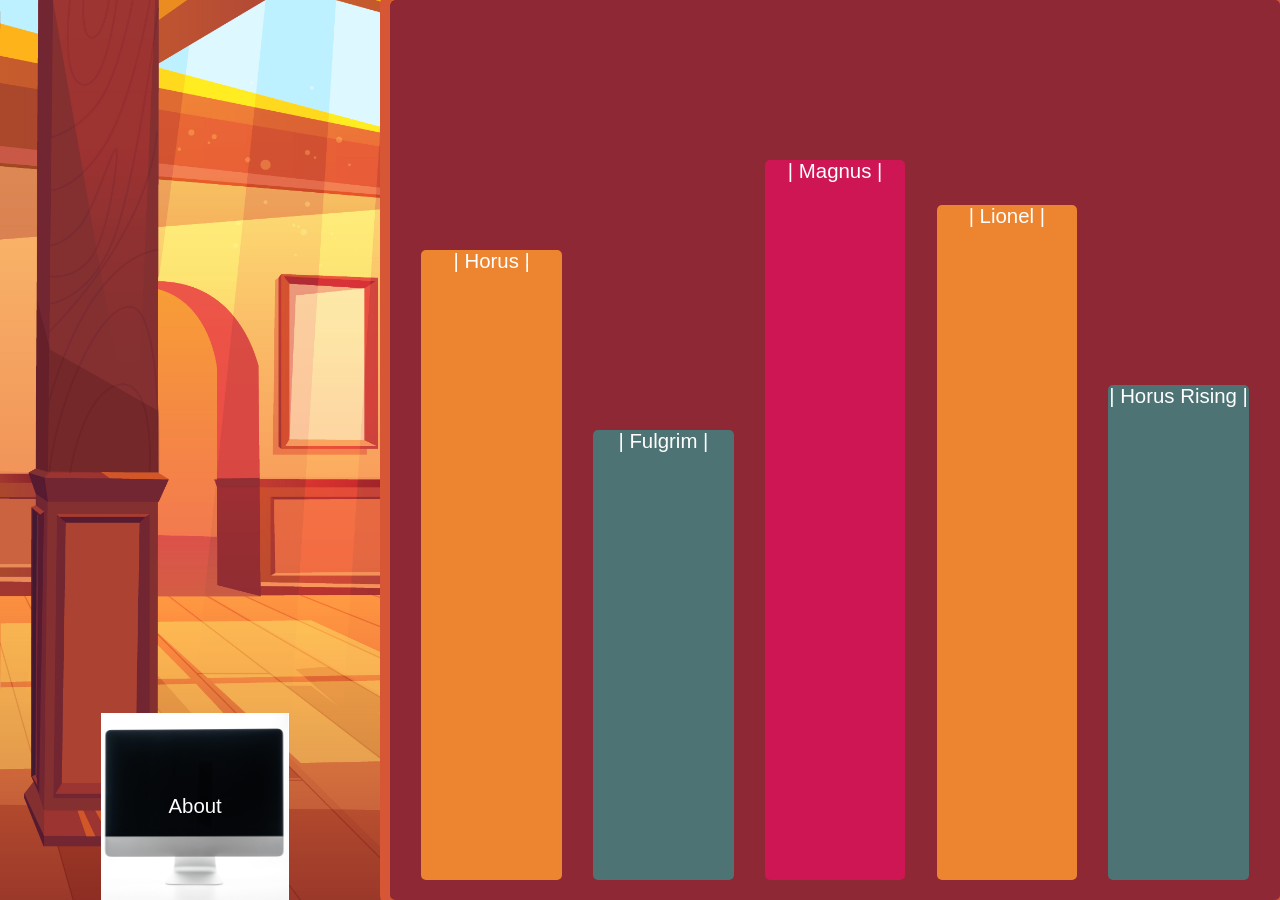
<file: index.html>
<!doctype html> 
<html lang="en"> 
  <head> 
    <meta charset="utf-8"> 
    <meta name="viewport" content="width=device-width, initial-scale=1.0"> 
    <title>Primarchs of Warhammer</title> <link rel="stylesheet" href="css.css"> 
  </head> 
  <body> 
    <a href="About.html" class="box-Computer">About<img src="hand.png" alt="Sliding hand" class="hand_reach"></a>
    <a class="side-box">
      <a class="box-Horus book-spine" href="Horus.html">| Horus |<img src="hand.png" alt="Sliding hand" class="hand_reach"></a> 
      <a class="box-Angron book-spine" href="Magnus.html">| Magnus |<img src="hand.png" alt="Sliding hand" class="hand_reach"></a> 
      <a class="box-Fulgrim book-spine" href="Fulgrim.html">| Fulgrim |<img src="hand.png" alt="Sliding hand" class="hand_reach"></a>
      <a class="box-Lionel book-spine" href="Lionel.html">| Lionel |<img src="hand.png" alt="Sliding hand" class="hand_reach"></a> 
      <a class="box-Magnus book-spine" href="HorusRising.html">| Horus Rising |<img src="hand.png" alt="Sliding hand" class="hand_reach"></a> 
    </a>
  </body> 
</html>
</file>
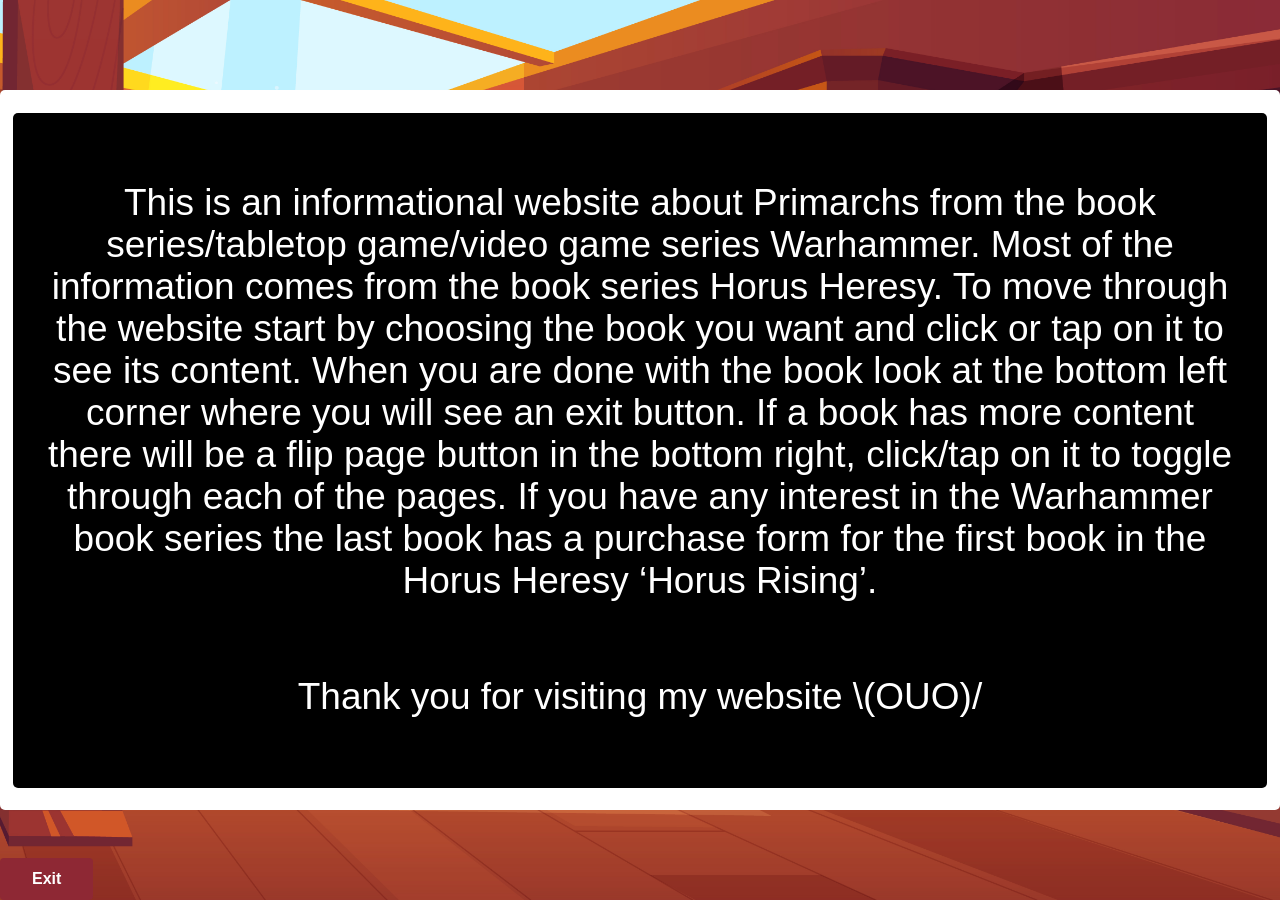
<file: About.html>
<!doctype html>
<html lang="en">
<head>
    <meta charset="utf-8">
    <meta name="viewport" content="width=device-width, initial-scale=1.0">
    <title>Primarchs of Warhammer</title>
    <link rel="stylesheet" href="book.css">
    <script defer src="react.js"></script>
</head>
<body>
    <div class = "computer_edge"></div>
    <div class = "computer_screen move_middle smaller_text">
    <p>This is an informational website about Primarchs from the book series/tabletop game/video game series Warhammer. 
        Most of the information comes from the book series Horus Heresy. To move through the website start by choosing the 
        book you want and click or tap on it to see its content. When you are done with the book look at the bottom left corner 
        where you will see an exit button. If a book has more content there will be a flip page button in the bottom right, click/tap 
        on it to toggle through each of the pages. If you have any interest in the Warhammer book series the last book has a purchase 
        form for the first book in the Horus Heresy ‘Horus Rising’.</p>
    <p>Thank you for visiting my website \(OUO)/</p>
    </div>
    <a class = "go_back_btn" href = "index.html">
      Exit
    </a>
</body>
</html>
</file>
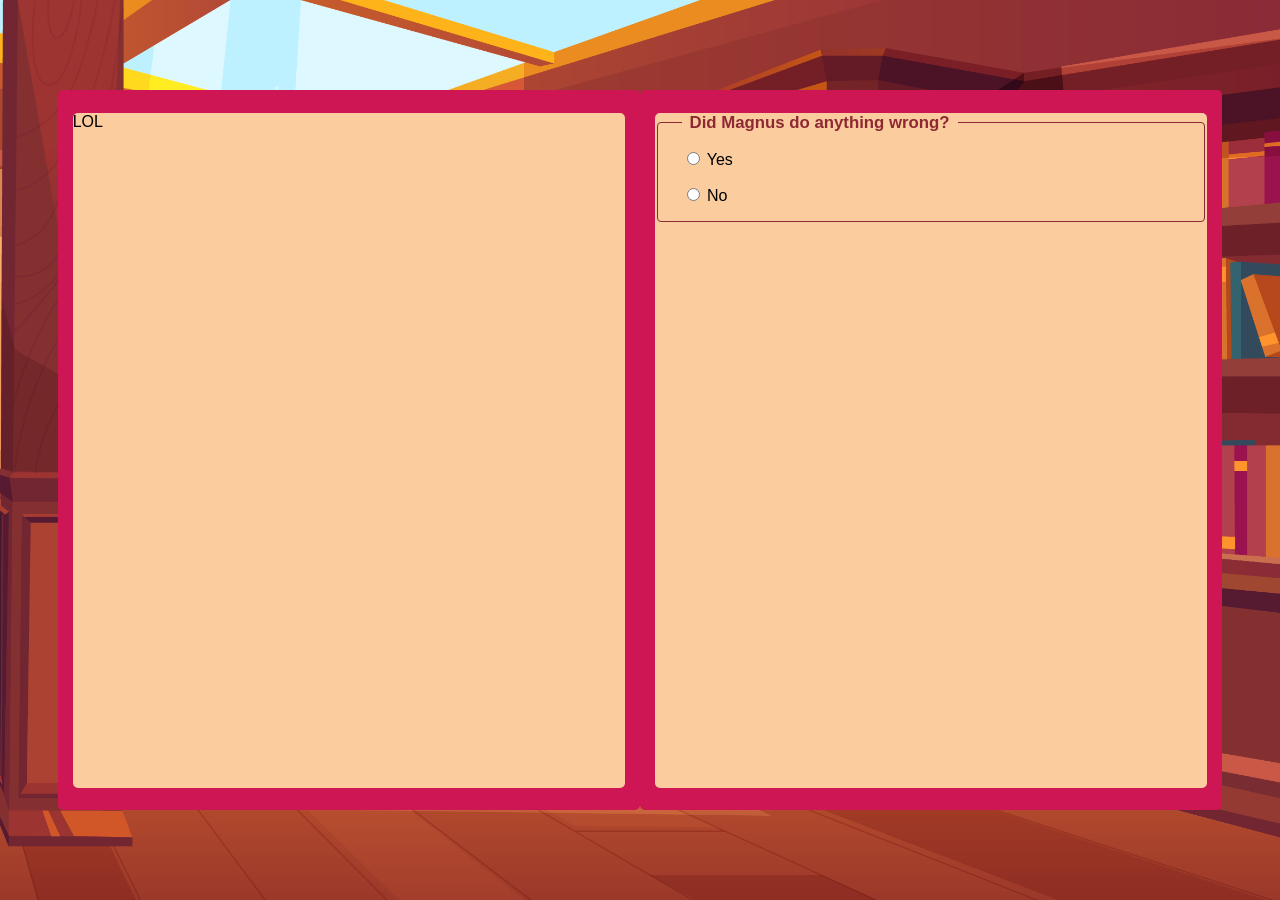
<file: Angron.html>
<!doctype html>
<html lang="en">
<head>
    <meta charset="utf-8">
    <meta name="viewport" content="width=device-width, initial-scale=1.0">
    <title>Primarchs of Warhammer</title>
    <link rel="stylesheet" href="book.css">
    <script defer src="react.js"></script>
</head>
<body>
    <div class = "left_cover" style="background-color: #CE1654;"></div>
    <div class = "left_page">LOL</div>
    <div class = "right_cover" style="background-color: #CE1654;"></div>
    <div class = "right_page">
        <fieldset id="choice_buttons">
        <legend>Did Magnus do anything wrong?</legend>
            <label><input type="radio" name="choice" value="y"> Yes</label>
            <label><input type="radio" name="choice" value="n"> No</label>
        </fieldset>
        <p id="choice-feedback"></p>
    </div>
</body>
</html>
</file>
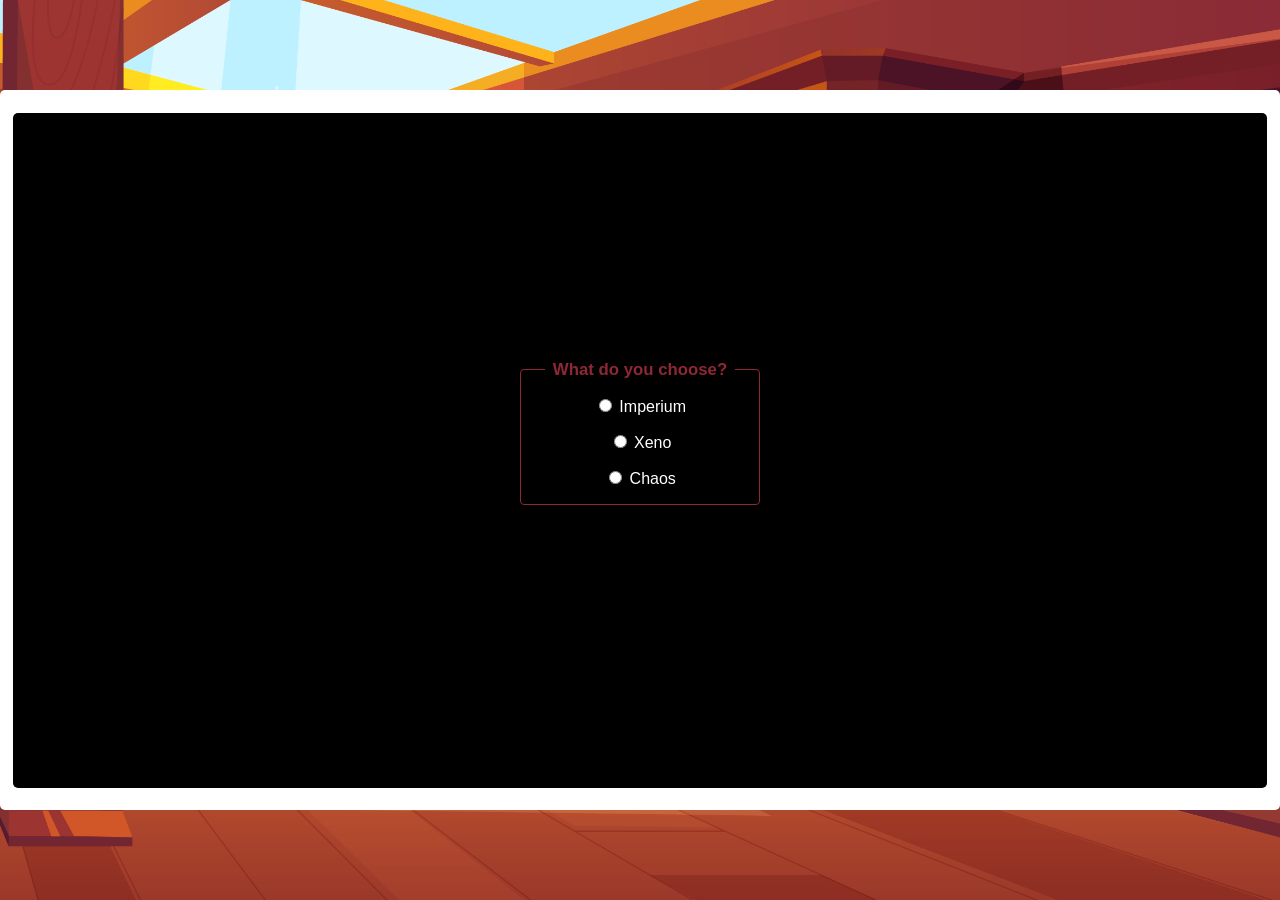
<file: computer.html>
<!doctype html>
<html lang="en">
<head>
    <meta charset="utf-8">
    <meta name="viewport" content="width=device-width, initial-scale=1.0">
    <title>Primarchs of Warhammer</title>
    <link rel="stylesheet" href="book.css">
    <script defer src="react.js"></script>
</head>
<body>
    <div class = "computer_edge"></div>
    <div class = "computer_screen move_middle">
    <div class="form-group check-group">
    <fieldset id="choice_buttons">
    <legend>What do you choose?</legend>
        <label><input type="radio" name="size" value="im"> Imperium</label>
        <label><input type="radio" name="size" value="xs"> Xeno</label>
        <label><input type="radio" name="size" value="cs"> Chaos</label>
    </fieldset>
    <p id="choice-feedback"></p>
    </div>
    </div>
</body>
</html>
</file>
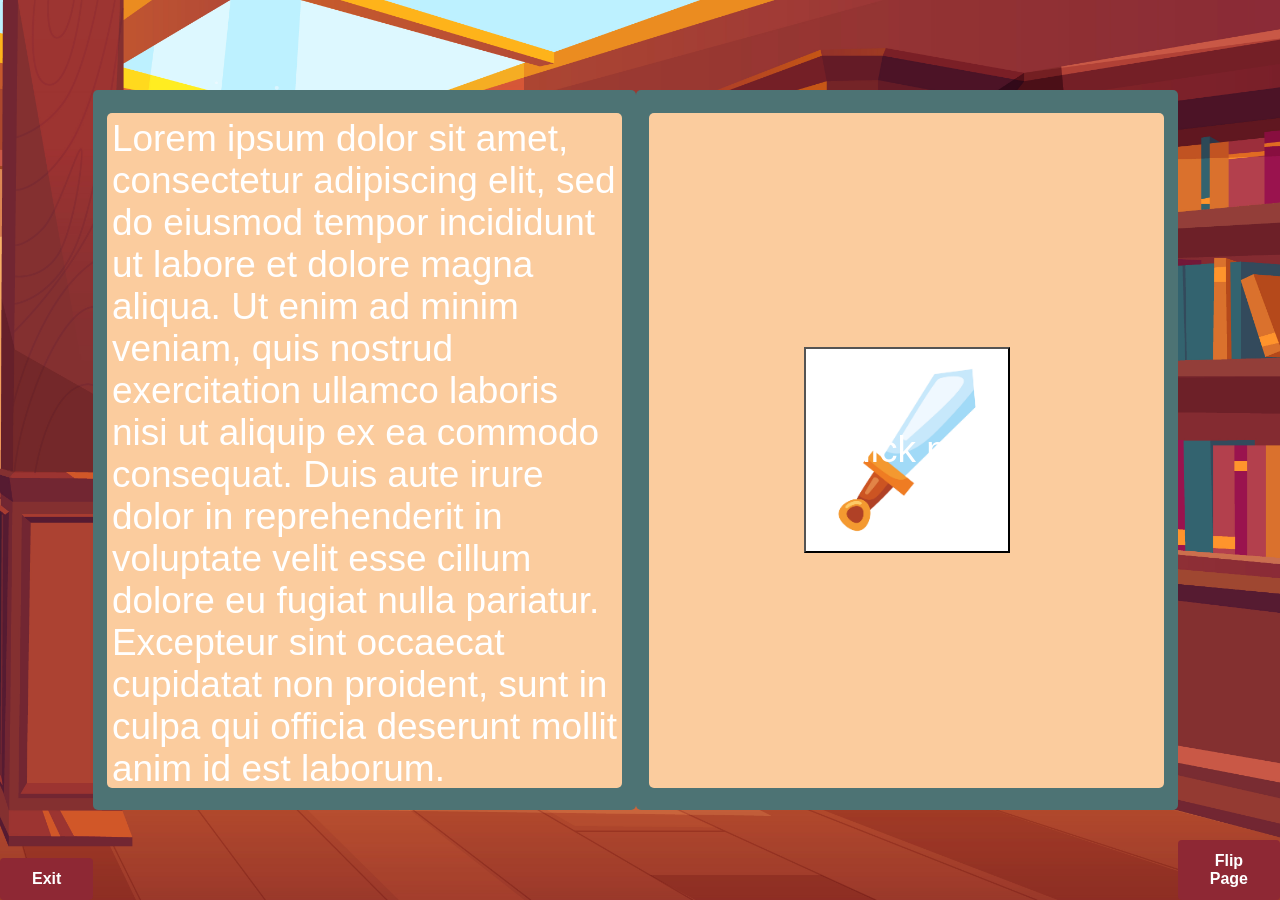
<file: Fulgrim.html>
<!doctype html>
<html lang="en">
<head>
    <meta charset="utf-8">
    <meta name="viewport" content="width=device-width, initial-scale=1.0">
    <title>Primarchs of Warhammer</title>
    <link rel="stylesheet" href="book.css">
    <script defer src="react.js"></script>
</head>
<body>
    <div class = "left_cover" style="background-color: #4D7374;"></div>
    <div class = "left_page smaller_text">
        Lorem ipsum dolor sit amet, consectetur adipiscing elit, sed do eiusmod tempor incididunt ut labore et dolore magna aliqua. Ut enim ad minim veniam, quis nostrud exercitation ullamco laboris nisi ut aliquip ex ea commodo consequat. Duis aute irure dolor in reprehenderit in voluptate velit esse cillum dolore eu fugiat nulla pariatur. Excepteur sint occaecat cupidatat non proident, sunt in culpa qui officia deserunt mollit anim id est laborum.
    </div>
    <div class = "left_page smaller_text p" style="z-index: 2;">
      p
    </div>
    <div class = "right_cover" style="background-color: #4D7374;"></div>
    <div class="right_page move_middle">
        <button class="sword smaller_text" id="swrd">
            <p id="sword_text">Click me</p>
        </button>
    </div>
    <div class = "right_page smaller_text p" style="z-index: 2;">
            p
    </div>
    <a class = "go_back_btn" href = "index.html">
      Exit
    </a>
    <button type="button" class = "flip_btn">
      Flip Page
    </button>

    <div id="modal">
        <div class="modal__window smaller_text">
            <p>>:D</p> 
        </div>
    </div>
</body>
</html>
</file>
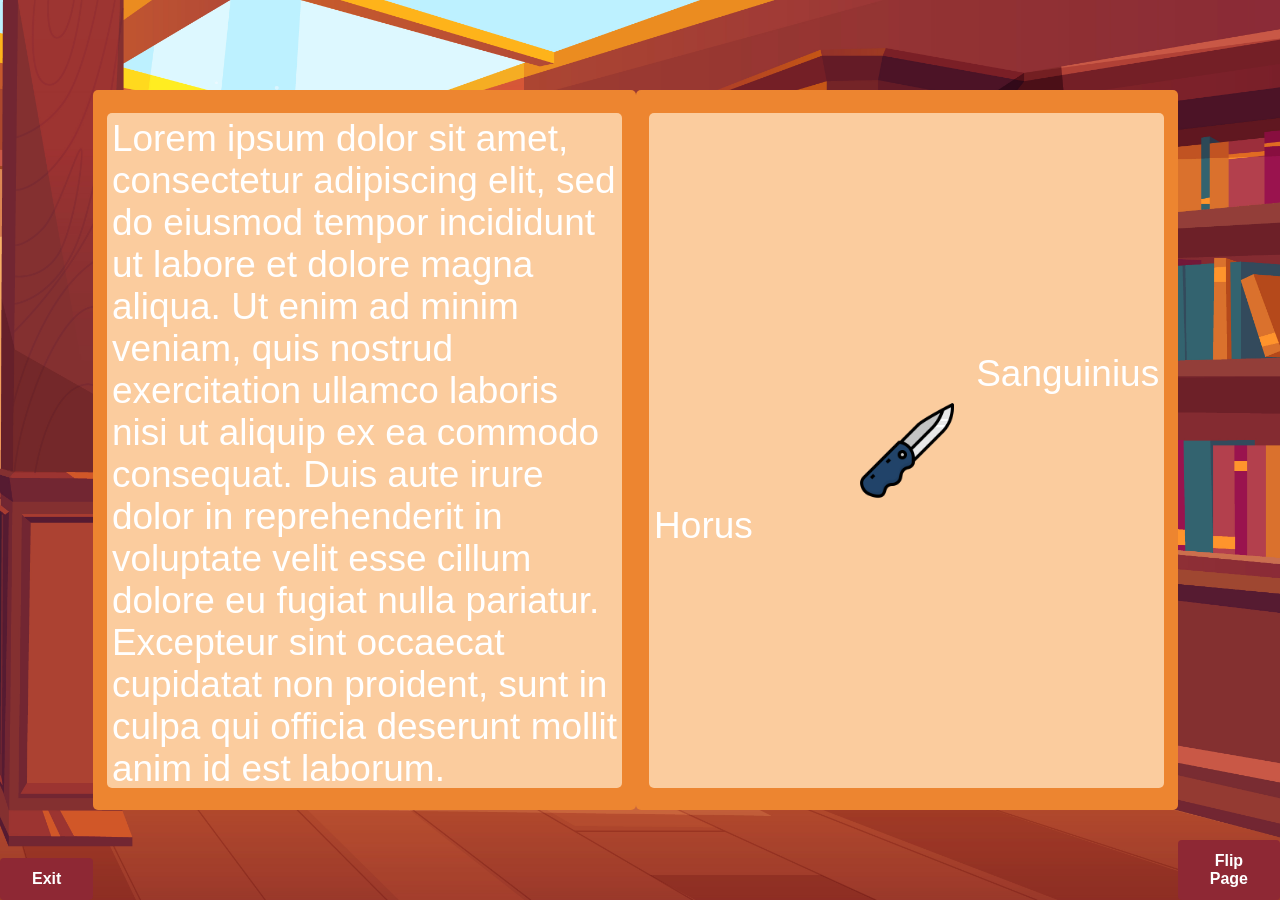
<file: Horus.html>
<!doctype html>
<html lang="en">
<head>
    <meta charset="utf-8">
    <meta name="viewport" content="width=device-width, initial-scale=1.0">
    <title>Primarchs of Warhammer</title>
    <link rel="stylesheet" href="book.css">
    <script defer src="react.js"></script>
</head>
<body>
    <div class = "left_cover" style="background-color: #ED8530;"></div>
    <div class = "left_page smaller_text">Lorem ipsum dolor sit amet, consectetur adipiscing elit, sed do eiusmod tempor incididunt ut labore et dolore magna aliqua. Ut enim ad minim veniam, quis nostrud exercitation ullamco laboris nisi ut aliquip ex ea commodo consequat. Duis aute irure dolor in reprehenderit in voluptate velit esse cillum dolore eu fugiat nulla pariatur. Excepteur sint occaecat cupidatat non proident, sunt in culpa qui officia deserunt mollit anim id est laborum.</div>
    <div class = "left_page smaller_text p" style="z-index: 2;">
      p
    </div>
    <div class = "right_cover" style="background-color: #ED8530;"></div>
    <div class = "right_page move_middle">
        <p class="top-right smaller_text">Sanguinius</p>
        <div class="knife"></div>
        <p class="bottom-left smaller_text">Horus</p>
    </div>
    <div class = "right_page smaller_text p" style="z-index: 2;">
            p
    </div>
    <a class = "go_back_btn" href = "index.html">
      Exit
    </a>
    <button type="button" class = "flip_btn">
      Flip Page
    </button>
</body>
</html>
</file>
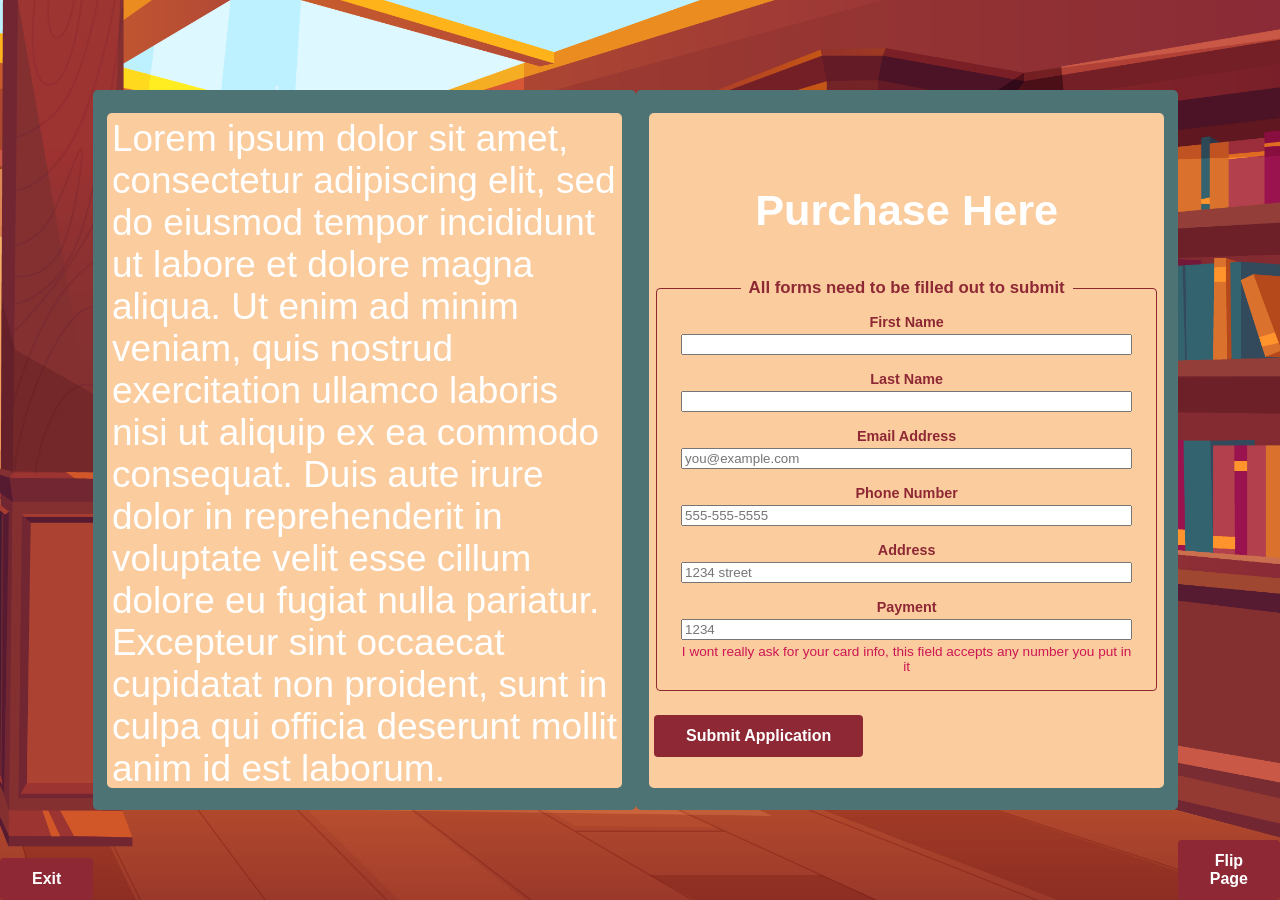
<file: HorusRising.html>
<!doctype html>
<html lang="en">
<head>
    <meta charset="utf-8">
    <meta name="viewport" content="width=device-width, initial-scale=1.0">
    <title>Primarchs of Warhammer</title>
    <link rel="stylesheet" href="book.css">
    <script defer src="react.js"></script>
</head>
<body>
    <div class = "left_cover" style="background-color: #4D7374;"></div>
    <div class = "left_page smaller_text">
      Lorem ipsum dolor sit amet, consectetur adipiscing elit, sed do eiusmod tempor incididunt ut labore et dolore magna aliqua. Ut enim ad minim veniam, quis nostrud exercitation ullamco laboris nisi ut aliquip ex ea commodo consequat. Duis aute irure dolor in reprehenderit in voluptate velit esse cillum dolore eu fugiat nulla pariatur. Excepteur sint occaecat cupidatat non proident, sunt in culpa qui officia deserunt mollit anim id est laborum.
    </div>
    <div class = "left_page smaller_text p" style="z-index: 2;">
      p
    </div>
    <div class = "right_cover" style="background-color: #4D7374;"></div>
    <div class = "right_page move_middle smaller_text">
        <section class="panel" id="purchase_form">
            <h3>Purchase Here</h3>
            <form action=/apply method=post>
            <fieldset>
              <legend>
                All forms need to be filled out to submit
              </legend>
              <div class="form-group">
                <label for="first-name">
                  First Name
                </label>
                <input type="text" id="first-name" name="first-name" autocomplete="given-name" required aria-describedby="name-hint">
              </div>

              <div class="form-group">
                <label for="last-name">
                  Last Name
                </label>
                <input type="text" id="last-name" name="last-name" autocomplete="family-name" required>
              </div>

            <div class="form-group">
                <label for="email">
                Email Address
                </label>
                <input type="email" id="email" name="email" autocomplete="email" placeholder="you@example.com" required>
              </div>

            <div class="form-group">
                <label for="phone">
                  Phone Number
                </label>
                <input type="tel" id="phone" name="phone" autocomplete="tel" placeholder="555-555-5555" pattern="[0-9]{3}-[0-9]{3}-[0-9]{4}" title="Format: 555-555-5555" required>
              </div>

            <div class="form-group">
                <label for="address">
                  Address
                </label>
                <input type="adress" id="address" name="adress" autocomplete="address" placeholder="1234 street" required>
              </div>

            <div class="form-group">
                <label for="Payment">
                  Payment
                </label>
                <input type="adress" id="payment" name="payment" placeholder="1234" required>
                <p id="hint" class="field-hint">I wont really ask for your card info, this field accepts any number you put in it</p>
              </div>
            </fieldset>
            <button type="submit">
                Submit Application
            </button>
          </form>
        </section>
    </div>
    <div class = "right_page smaller_text p" style="z-index: 2;">
      p
    </div>
    <a class = "go_back_btn" href = "index.html">
      Exit
    </a>
    <button type="button" class = "flip_btn">
      Flip Page
    </button>
</body>
</html>
</file>
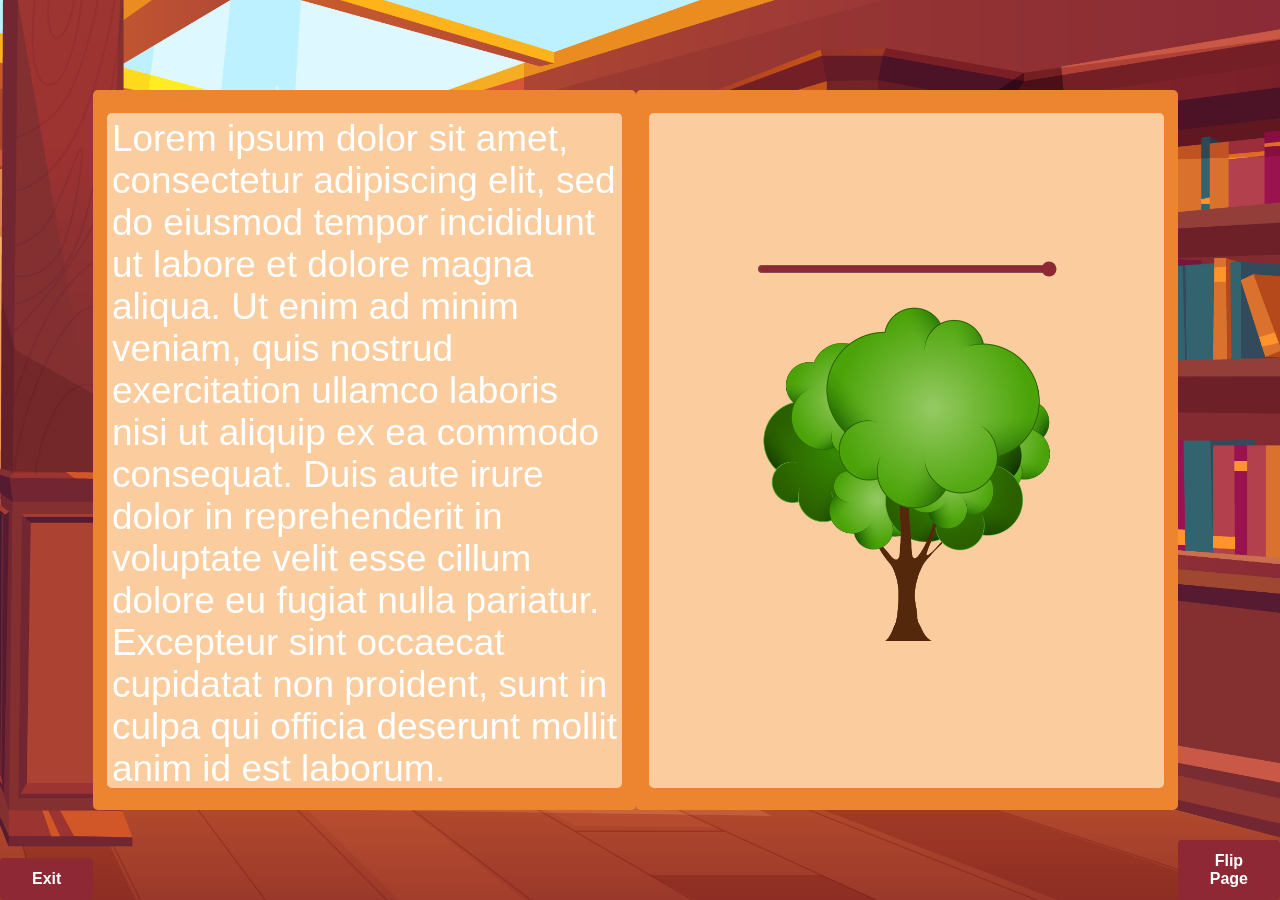
<file: Lionel.html>
<!doctype html>
<html lang="en">
<head>
    <meta charset="utf-8">
    <meta name="viewport" content="width=device-width, initial-scale=1.0">
    <title>Primarchs of Warhammer</title>
    <link rel="stylesheet" href="book.css">
    <script defer src="react.js"></script>
</head>
<body>
    <div class = "left_cover" style="background-color: #ED8530;"></div>
    <div class = "left_page smaller_text">Lorem ipsum dolor sit amet, consectetur adipiscing elit, sed do eiusmod tempor incididunt ut labore et dolore magna aliqua. Ut enim ad minim veniam, quis nostrud exercitation ullamco laboris nisi ut aliquip ex ea commodo consequat. Duis aute irure dolor in reprehenderit in voluptate velit esse cillum dolore eu fugiat nulla pariatur. Excepteur sint occaecat cupidatat non proident, sunt in culpa qui officia deserunt mollit anim id est laborum.</div>
    <div class = "left_page smaller_text p" style="z-index: 2;">
      p
    </div>
    <div class = "right_cover" style="background-color: #ED8530;"></div>
    <div class="right_page move_middle">
        <div class="slider-container">
            <input type="range" id="fadeSlider" min="0" max="1" step="0.01" value="1">
            <div class="image_container">
                <span class="hidden-text">Lionel</span>
                <img src="Green_Tree_PNG_Clip_Art-1098.png" style="opacity: 100%;" alt="Fading Image" id="fadingImage">
            </div>
        </div>
    </div>
    <div class = "right_page smaller_text p" style="z-index: 2;">
            p
    </div>
    <a class = "go_back_btn" href = "index.html">
      Exit
    </a>
    <button type="button" class = "flip_btn">
      Flip Page
    </button>
</body>
</html>
</file>
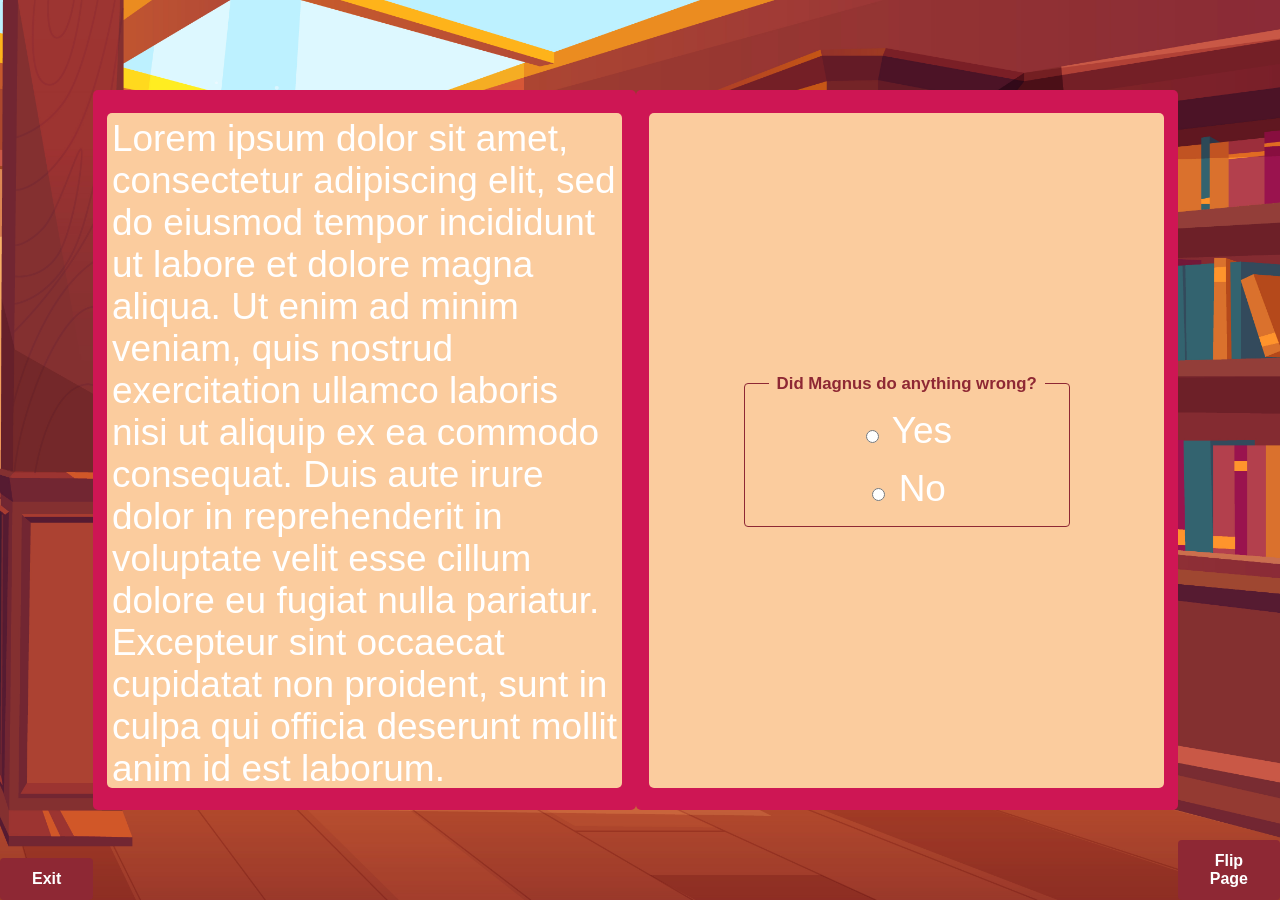
<file: Magnus.html>
<!doctype html>
<html lang="en">
<head>
    <meta charset="utf-8">
    <meta name="viewport" content="width=device-width, initial-scale=1.0">
    <title>Primarchs of Warhammer</title>
    <link rel="stylesheet" href="book.css">
    <script defer src="react.js"></script>
</head>
<body>
    <div class = "left_cover" style="background-color: #CE1654;"></div>
    <div class = "left_page smaller_text">Lorem ipsum dolor sit amet, consectetur adipiscing elit, sed do eiusmod tempor incididunt ut labore et dolore magna aliqua. Ut enim ad minim veniam, quis nostrud exercitation ullamco laboris nisi ut aliquip ex ea commodo consequat. Duis aute irure dolor in reprehenderit in voluptate velit esse cillum dolore eu fugiat nulla pariatur. Excepteur sint occaecat cupidatat non proident, sunt in culpa qui officia deserunt mollit anim id est laborum.</div>
    <div class = "left_page smaller_text p" style="z-index: 2;">
      p
    </div>
    <div class = "right_cover" style="background-color: #CE1654;"></div>
    <div class = "right_page move_middle smaller_text">
        <fieldset id="choice_buttons">
        <legend>Did Magnus do anything wrong?</legend>
            <label><input type="radio" name="choice" value="y"> Yes</label>
            <label><input type="radio" name="choice" value="n"> No</label>
        </fieldset>
        <p id="choice-feedback"></p>
    </div>
    <div class = "right_page smaller_text p" style="z-index: 2;">
            p
    </div>
    <a class = "go_back_btn" href = "index.html">
      Exit
    </a>
    <button type="button" class = "flip_btn">
      Flip Page
    </button>
</body>
</html>
</file>
<file: css.css>
:root{
  --orange-yellow: #ED8530;
  --blue-green: #4D7374;
  --red: #CE1654;
  --dark-red: #8E2834;
  --brown: #D75635;
}
html, body{ 
  margin: 0;
  padding: 0;
  scroll-behavior: smooth;
} 
a {
  font-size: clamp(0.8rem, 0.5vw + 0.875rem, 2rem)
}

body { 
  display: grid;
  font-family: Arial, Helvetica, sans-serif; 
  background: url('1722.jpg'); 
  background-size: auto 100dvh; 
  background-repeat: repeat-x;
  background-position: top left;
  grid-template-columns: 0.5fr 1.5fr 0.5fr 0.15fr repeat(4, 1fr 0.1fr) 1fr 0.15fr;
  grid-template-rows: 100%;
  align-items: start; 
  min-width: 100vw;
  min-height: 100dvh;
  width: 100vw;
} 

.book-spine{
  display: flex;
  justify-content: center;
  color: white; 
  text-decoration: none; 
  position: relative;  
  overflow: hidden;
}

.hand_reach{
  position: absolute; 
  width: 60%; 
  aspect-ratio: 1/1;
  top: 100%;
  padding: 0.75rem 1.5rem;
  transition: transform 0.3s ease-out;
  transition-delay: 0s;
  pointer-events: none; 
}

[class^="box-"]:hover .hand_reach, 
[class^="box-"]:focus-within .hand_reach { 
  transform: translateY(-100%); 
} 

.box-Computer { 
  display: flex;
  background-image: url('blank-desktop-computer.jpg'); 
  background-size: contain; 
  width: 80%; 
  aspect-ratio: 1 / 1; 
  line-height: 50px; 
  color: white; 
  text-decoration: none; 
  grid-column: 2/3;  
  grid-row: 1;
  justify-self: center;
  align-self: end;
  justify-content: center;
  align-items: center;
  position: relative;
  overflow: hidden;
}

.box-Horus { 
  height: 70%; 
  width: 90%; 
  overflow: hidden;
  background-color: var(--orange-yellow); 
  flex-shrink: 0; 
  border-radius: 5px;
  grid-column: 5/6; 
  grid-row: 1;
  z-index: 2;
  margin-bottom: 20px;
  justify-self: center;
  align-self: end;
  justify-items: center;
  overflow: hidden; 
} 

.box-Fulgrim { 
  height: 50%; 
  width: 90%; 
  background-color: var(--blue-green); 
  flex-shrink: 0; 
  border-radius: 5px;
  grid-column: 7/8;  
  grid-row: 1;
  z-index: 2;
  margin-bottom: 20px;
  justify-self: center;
  align-self: end;
  justify-items: center;
  overflow: hidden; 
} 

.box-Angron { 
  height: 80%; 
  width: 90%; 
  background-color: var(--red); 
  flex-shrink: 0; 
  border-radius: 5px;
  grid-column: 9/10;  
  grid-row: 1;
  z-index: 2;
  margin-bottom: 20px;
  justify-self: center;
  align-self: end;
  justify-items: center;
  overflow: hidden; 
} 

.box-Lionel { 
  height: 75%; 
  width: 90%; 
  background-color: var(--orange-yellow); 
  flex-shrink: 0; 
  border-radius: 5px;
  grid-column: 11/12; 
  grid-row: 1;
  z-index: 2;
  margin-bottom: 20px;
  justify-self: center;
  align-self: end;
  justify-items: center;
  overflow: hidden; 
} 

.box-Magnus { 
  height: 55%; 
  width: 90%; 
  background-color: var(--blue-green); 
  flex-shrink: 0; 
  border-radius: 5px;
  grid-column: 13/14; 
  grid-row: 1;
  z-index: 2;
  margin-bottom: 20px;
  justify-self: center;
  align-self: end;
  justify-items: center;
  overflow: hidden; 
} 

.side-box {
  background-color: var(--dark-red);       
  border-radius: 5px;
  grid-column: 4/15;  
  grid-row: 1;
  z-index: 1;
  width: 100%; 
  height: 100%;
  align-self: stretch; 
  justify-self: stretch;
  outline: 10px solid var(--brown); 
}

@media(max-width: 768px){
  body{
    grid-template-columns: 1fr 1fr;
    grid-template-rows: 1fr 1fr 1fr 1fr 1fr;
  }
  .box-Computer{
    grid-column: 1/2;
    grid-row: 2/3;
  }
  .box-Horus{
    grid-column: 1/2;
    grid-row: 3/4;
    width: 80%;
    height: 80%; 
  }
  .box-Fulgrim{
    grid-column: 2/3;
    grid-row: 4/5;
    width: 80%;
    height: 80%; 
  }
  .box-Angron{
    grid-column: 1/2;
    grid-row: 4/5;
    width: 80%;
    height: 80%; 
  }
  .box-Lionel{
    grid-column: 1/2;
    grid-row: 5/6;
    width: 80%;
    height: 80%; 
  }
  .box-Magnus{
    grid-column: 2/3;
    grid-row: 3/4;
    width: 80%;
    height: 80%; 
  }
  .side-box{
    grid-column: 1/3;
    grid-row: 3/6;
  }
}
</file>
<file: book.css>
/* style */
:root{
  --orange-yellow: #ED8530;
  --blue-green: #4D7374;
  --red: #CE1654;
  --dark-red: #8E2834;
  --page-white: #FBCC9E;
}
html { 
  scroll-behavior: smooth; 
  height: 100%;
  margin: 0;
} 
body { 
  display: grid;
  height: auto;
  min-height: 100dvh;
  font-family: Arial, Helvetica, sans-serif; 
  margin: 0; 
  padding: 0px; 
  background: url('1722.jpg'); 
  background-size: cover;
  background-position: center;
  background-repeat: no-repeat;
  overflow-x: hidden; 
  overflow-y: auto;
  grid-template-columns: 0.15fr 1.5fr 1.5fr 0.15fr;
  grid-template-rows: 100%;
  align-items: end;
} 
.smaller_text{
  box-sizing: border-box;
  color: white;
  padding: 5px;
  font-size: clamp(1rem, 0.4458rem + 2.3333vw, 2.3125rem);
}

/* boxes */
.left_cover{
  height: 80%; 
  width: 100%; 
  flex-shrink: 0; 
  border-radius: 5px;
  grid-column: 2/3; 
  grid-row: 1;
  background-color: var(--orange-yellow);
  z-index: 1;
  justify-self: center;
  align-self: center;
}
.left_page{
  height: 75%; 
  width: 95%; 
  background-color: var(--page-white); 
  flex-shrink: 0; 
  border-radius: 5px;
  grid-column: 2/3; 
  grid-row: 1;
  z-index: 2;
  justify-self: center;
  align-self: center;
  overflow-y: auto;
  overflow-x: auto;
}
.right_cover{
  height: 80%; 
  width: 100%; 
  flex-shrink: 0; 
  border-radius: 5px;
  grid-column: 3/4; 
  grid-row: 1;
  background-color: var(--orange-yellow);
  z-index: 1;
  justify-self: center;
  align-self: center;
}
.right_page{
  display: flex;
  flex-direction: column;
  height: 75%; 
  width: 95%; 
  background-color: var(--page-white); 
  flex-shrink: 0; 
  border-radius: 5px;
  justify-content: space-between;
  grid-column: 3/4; 
  grid-row: 1;
  z-index: 2;
  justify-self: center;
  align-self: center;
  overflow-y: auto;
  overflow-x: auto;
}
.computer_edge{
  height: 80%; 
  width: 100%; 
  flex-shrink: 0; 
  border-radius: 5px;
  grid-column: 1/5; 
  grid-row: 1;
  background-color: white;
  z-index: 1;
  justify-self: center;
  align-self: center;
}
.computer_screen{
  height: 75%; 
  width: 98%; 
  background-color: black; 
  flex-shrink: 0; 
  border-radius: 5px;
  grid-column: 1/5; 
  grid-row: 1;
  z-index: 2;
  justify-self: center;
  align-self: center;
  color: white; 
  box-sizing: border-box;
  padding: 2rem;
  overflow-y: auto;
}
.sword{
  display: flex;
  background-image: url('sword.jpg'); 
  background-size: contain; 
  width: 40%; 
  aspect-ratio: 1 / 1; 
  line-height: 50px; 
  color: white; 
  text-decoration: none; 
  justify-content: center;
  align-items: center;
  position: relative;
  overflow: hidden;
}

/* positioning */
.right_page p {
  margin: 0; 
}
.top-right {
  align-self: flex-end; 
}
.bottom-left {
  align-self: flex-start; 
}
.move_middle {
  display: flex;
  flex-direction: column; 
  justify-content: center;
  align-items: center;
  text-align: center;
}

/* interactive */
  /* animation */
@keyframes knifeAnimation {
  0% {
    transform: translate(0px, 0px);
  }
  50% {
    transform: translate(-100px, 100px); 
  }
  100% {
    transform: translate(0px, 0px);
  }
}
.knife {
  width: 100px;
  height: 100px;
  background: url('pocket-knife.png'); 
  animation-name: knifeAnimation;
  animation-duration: 4s;
  animation-iteration-count: infinite;
  background-size: contain;      
  background-repeat: no-repeat; 
  background-position: center; 
}
  /* slider */
.slider-container {
  position: relative;
  display: flex;
  flex-direction: column;
  align-items: center;
  gap: 20px;
  margin: 50px auto;
  width: 300px;
}
#fadeSlider {
  width: 100%;
  accent-color:#8E2834; 
  cursor: pointer;
  z-index: 3;
}
#fadingImage {
  width: 100%;
  height: auto;
  z-index: 2; 
  border-radius: 8px;
  transition: opacity 0.05s ease-out; 
}
.hidden-text {
  position: absolute;
  justify-content: center; 
  align-items: center;
  z-index: 1; 
}
.image_container {
  display: flex;
  justify-content: center;
  align-items: center;
  width: 100%;
  height: 100%;
}
  /* form */
form{
  display: flex;
  flex-direction: column;
  gap: 1.5rem;
}
.form-group{
  display: flex;
  flex-direction: column;
  gap: 0.25rem;
}
fieldset{
  border: 1px solid var(--dark-red);
  border-radius: 0.25rem;
  padding: 1rem 1.5rem;
  display: flex;
  flex-direction: column;
  gap: 1rem;
}
legend{
  font-weight: bold;
  color: var(--dark-red);
  padding: 0 0.5rem;
  font-size: 1.05rem;
}
form label{
  font-weight: 600;
  font-size: 0.9rem;
  color: var(--dark-red);
}
.field-hint{
  font-size: 0.85rem;
  color: var(--red);
  margin: 0;
}
textarea{
  resize: vertical;
}
button[type="submit"]{
  background-color: var(--dark-red);
  color: white;
  border: none;
  padding: 0.75rem 2rem;
  font-size: 1rem;
  font-weight: bold;
  border-radius: 0.25rem;
  cursor: pointer;
  align-self: flex-start;
}
input:user-invalid, textarea:user-invalid{
  border-color: var(--dark-red);
  background-color: #fff5f5;
}
 /* popup */
#modal {
    position: fixed;
    top: 0;
    left: 0;
    height: 100%;
    width: 100%;
    background-color: rgba(0,0,0,.5);
    justify-content: center;
    align-items: center;
    display: none;
    z-index: 1000;
}
.modal__window {
  position: relative;
  background-color: var(--blue-green);
  padding: 4em 2em;
}
#modal.visible{
  display: flex;
}

 /* extra buttons */
.flip_btn {
  background-color: var(--dark-red);
  color: white;
  border: none;
  padding: 0.75rem 2rem;
  font-size: 1rem;
  font-weight: bold;
  border-radius: 0.25rem;
  cursor: pointer;
  align-self: flex-end;
  grid-column: 4/5; 
  grid-row: 1;
  justify-self: end; 
  align-self: end;
}
.go_back_btn {
  background-color: var(--dark-red);
  color: white;
  border: none;
  padding: 0.75rem 2rem;
  font-size: 1rem;
  font-weight: bold;
  border-radius: 0.25rem;
  cursor: pointer;
  justify-content: flex-end; 
  align-items: flex-start;
  grid-column: 1/2; 
  grid-row: 1;
  display: flex;
  justify-self: flex-start;
  align-self: flex-end;
  text-decoration: none;
}
.p {
  display: none;
}
.p.visible {
  display: block; 
}

@media(max-width: 768px){
  body {
    min-height: 100vh;
    grid-template-columns: 100%;
    grid-template-rows: 1fr 1fr;
  }

  .left_cover,
  .right_cover {
    grid-column: 1;
    width: 100%;
  }

  .left_cover {
    grid-row: 1 / 2;
    align-self: end;
    height: 100%;
  }

  .right_cover {
    grid-row: 2 / 3;
    align-self: start;
    height: 100%;
  }

  .left_page,
  .right_page {
    grid-column: 1;
    height: 90%;
    width: 90%;
    padding: 1.25rem;
    box-sizing: border-box;
    align-self: center;
  }

  .left_page {
    grid-row: 1 / 2;
    align-self: end;
  }

  .right_page {
    grid-row: 2 / 3;
    align-self: start;
  }

  .computer_edge,
  .computer_screen {
    grid-column: 1;
    grid-row: 1 / 3;
  }

  .computer_screen {
    margin: 16px 0;
  }
  .go_back_btn{
    grid-column: 1/2;
    grid-row: 2/3;
    z-index: 9;
  }
  .flip_btn{
    grid-column: 1/2;
    grid-row: 2/3;
    z-index: 10;
  }
}
</file>
